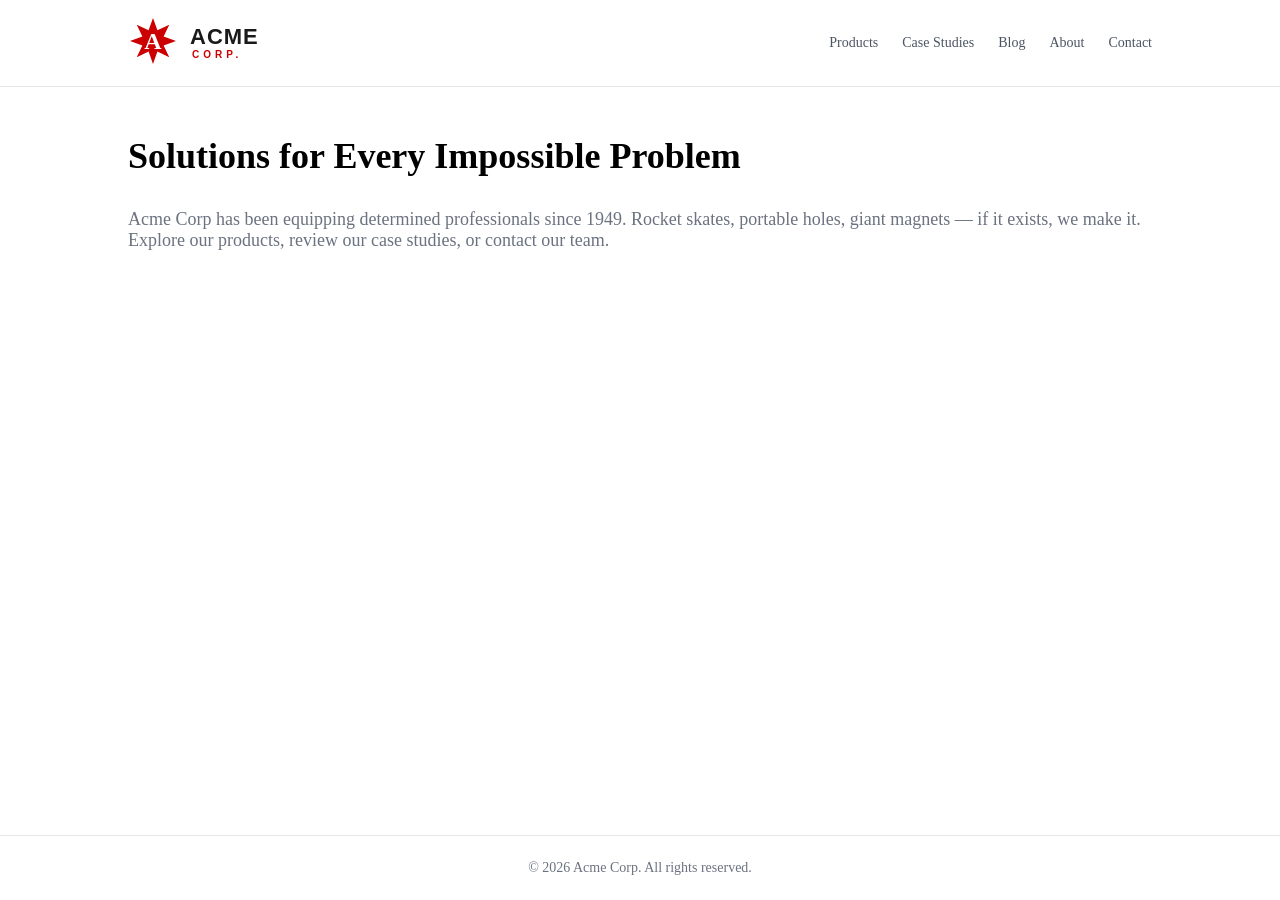
<file: index.html>
<!doctype html>
<html lang="zh-CN">
  <head>
    <meta charset="UTF-8" />
    <meta
      name="viewport"
      content="width=device-width, initial-scale=1, viewport-fit=cover"
    />
    <title>acme corp</title>
    <link rel="stylesheet" href="/common.css" />
  </head>
  <body>
    <header id="site-header"></header>

    <main>
      <div id="app">
        <div class="homepage">
          <h1 class="page-title">Solutions for Every Impossible Problem</h1>
          <p class="homecontent">
            Acme Corp has been equipping determined professionals since 1949.
            Rocket skates, portable holes, giant magnets — if it exists, we make
            it. Explore our products, review our case studies, or contact our
            team.
          </p>
        </div>
      </div>
    </main>

    <footer>© 2026 Acme Corp. All rights reserved.</footer>
    <script src="/nav.js"></script>
  </body>
</html>
</file>
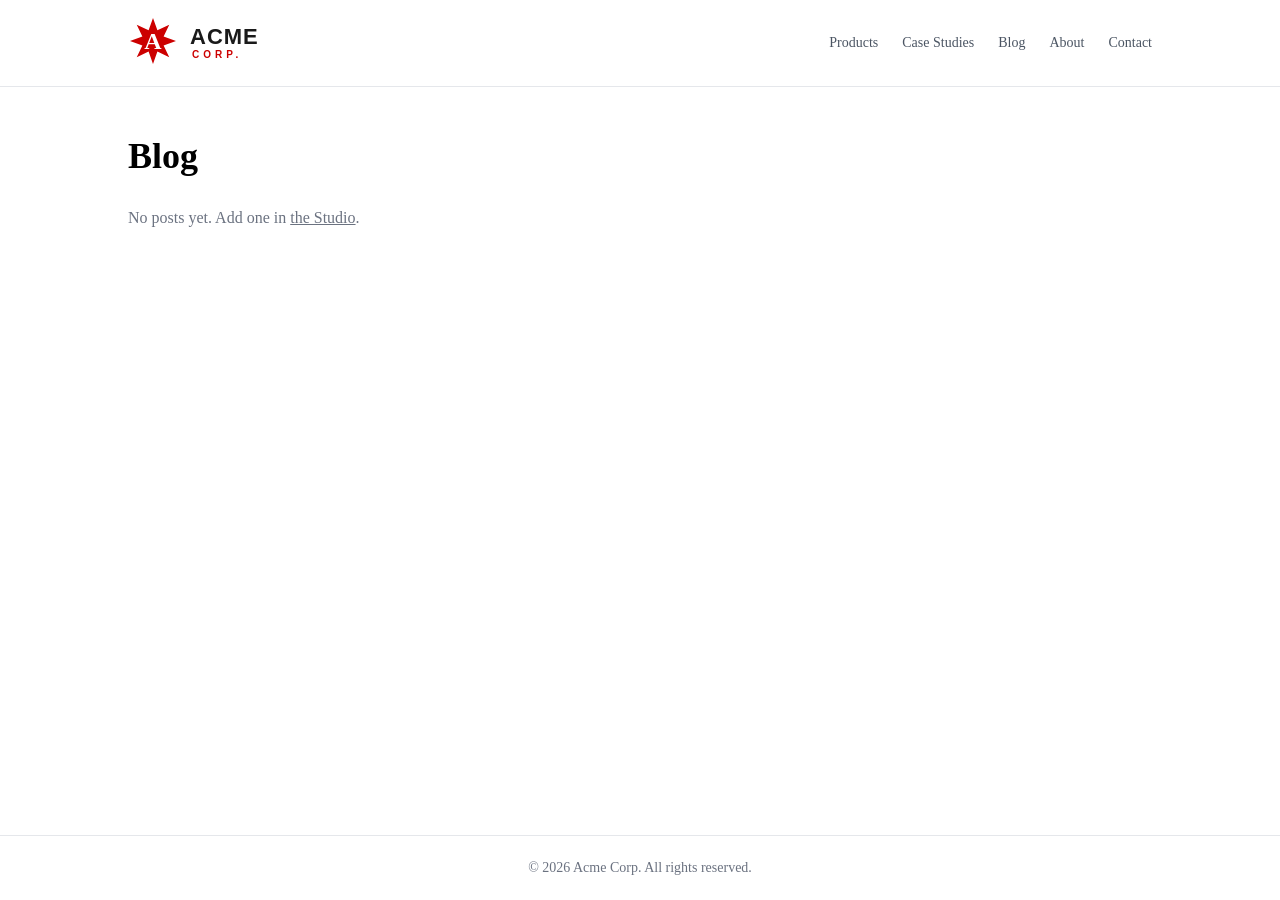
<file: blog/index.html>
<!doctype html>
<html lang="zh-CN">
  <head>
    <meta charset="UTF-8" />
    <meta
      name="viewport"
      content="width=device-width, initial-scale=1, viewport-fit=cover"
    />
    <title>Blog · Acme Corp</title>
    <link rel="stylesheet" href="/common.css" />
  </head>
  <body>
    <header id="site-header"></header>

    <main>
      <div id="app">
        <div>
          <h1 class="page-title">Blog</h1>
          <p class="blog-content">
            No posts yet. Add one in
            <a href="/studio/" class="underline-link">the Studio</a>.
          </p>
        </div>
      </div>
    </main>

    <footer>© 2026 Acme Corp. All rights reserved.</footer>
    <script src="/nav.js"></script>
  </body>
</html>
</file>
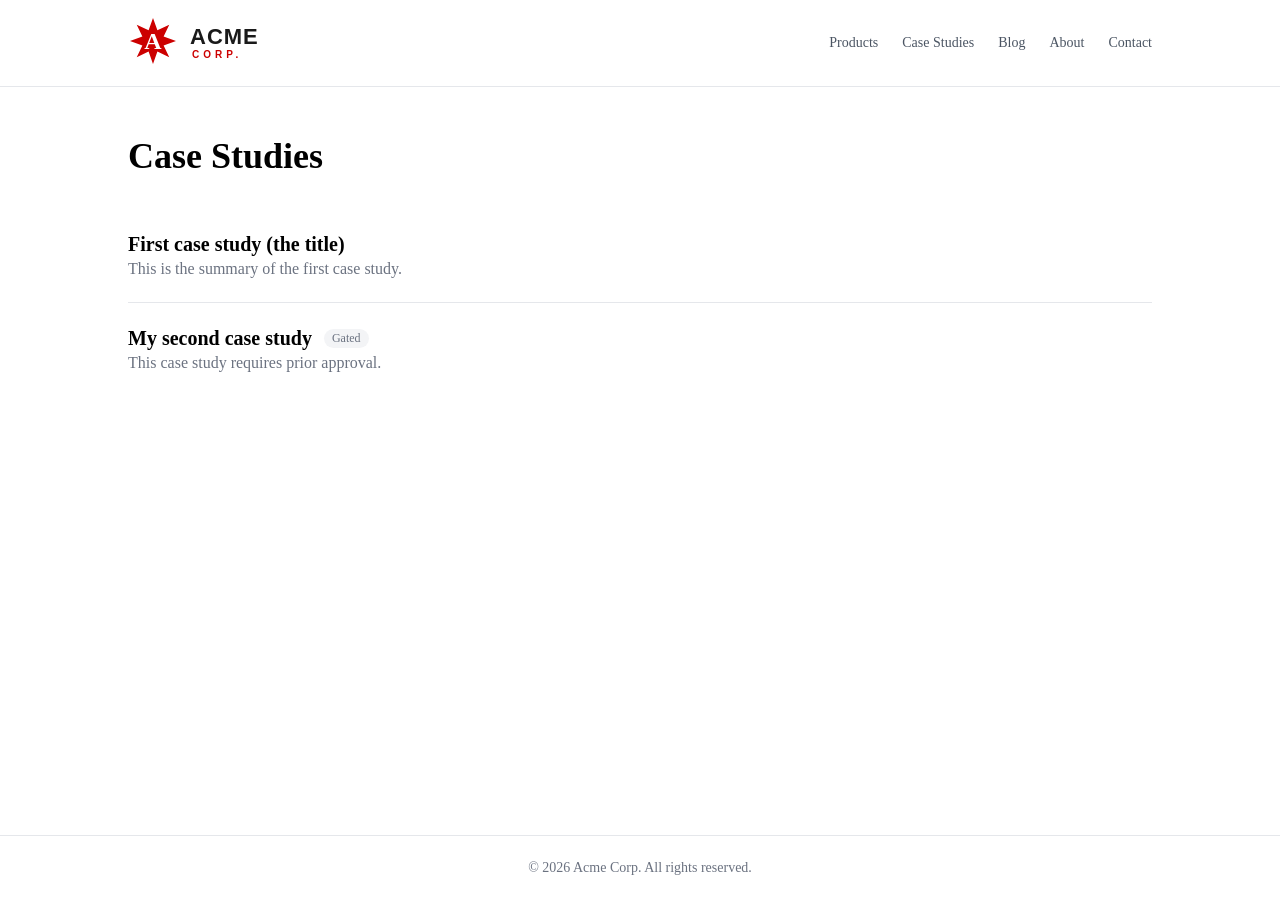
<file: case-studies/index.html>
<!doctype html>

<html lang="zh-CN">
  <head>
    <meta charset="UTF-8" />
    <meta
      name="viewport"
      content="width=device-width, initial-scale=1, viewport-fit=cover"
    />
    <title>Case Studies · Acme Corp</title>
    <link rel="stylesheet" href="/common.css" />
  </head>

  <body>
    <header id="site-header"></header>

    <main>
      <div id="app">
        <div>
          <h1 class="page-title">Case Studies</h1>

          <ul class="case-list" id="case-list"></ul>
        </div>
      </div>
    </main>

    <footer>© 2026 Acme Corp. All rights reserved.</footer>

    <script src="./data.js"></script>

    <script>
      const caseList = document.getElementById("case-list");

      if (caseStudies.length === 0) {
        caseList.innerHTML = `
      <li class="case-empty">
        No case studies yet.
      </li>
    `;
      } else {
        caseList.innerHTML = caseStudies
          .map((study) => {
            return `
          <li class="case-item">
            <div class="case-item-head">
              <h2 class="case-item-title">
                <a href="/case-studies/${study.slug}/">
                  ${study.title}
                </a>
              </h2>

              ${study.gated ? `<span class="badge">Gated</span>` : ""}
            </div>

            <p class="case-desc">
              ${study.description}
            </p>
          </li>
        `;
          })
          .join("");
      }
    </script>

    <script src="/nav.js"></script>
  </body>
</html>
</file>
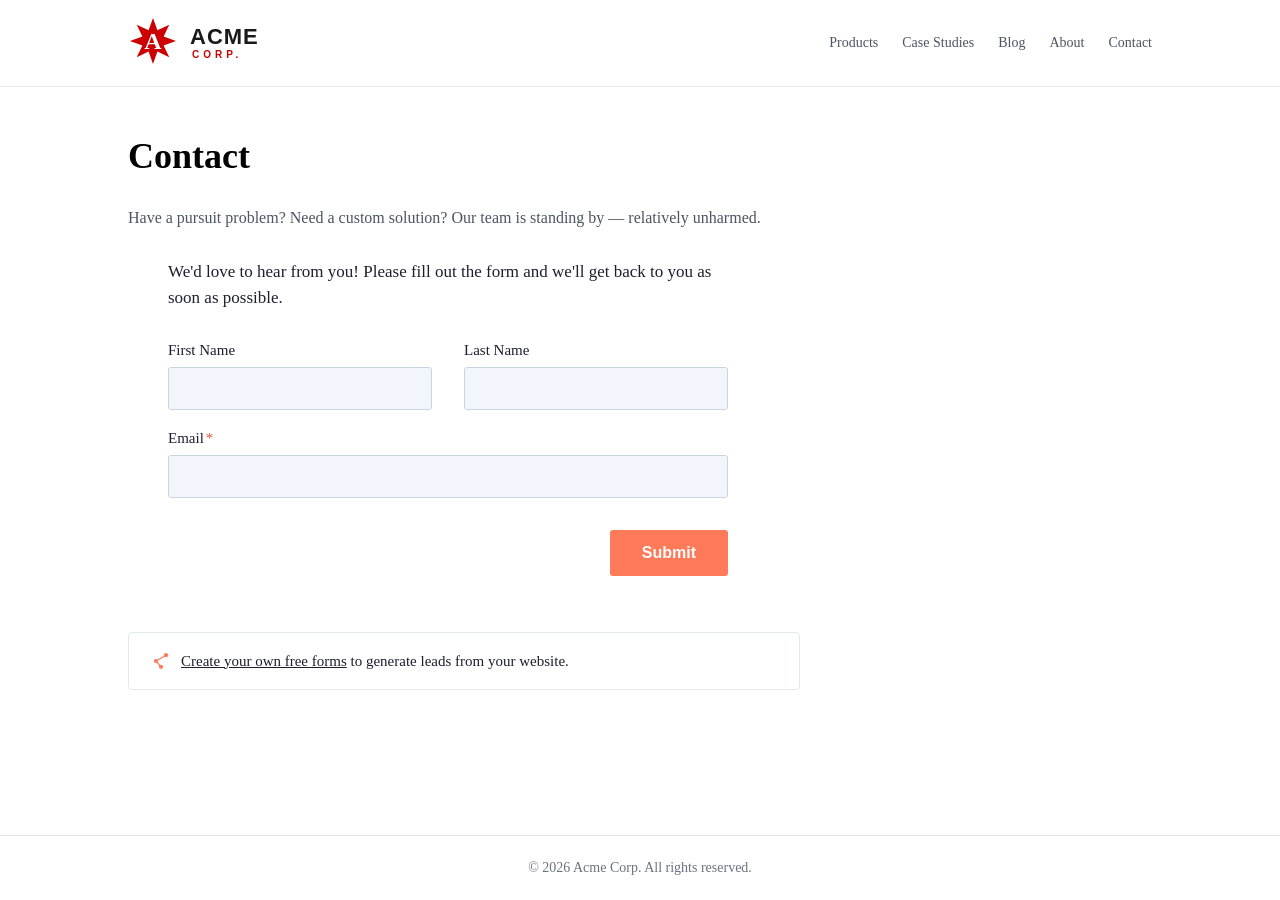
<file: contact/index.html>
<!doctype html>
<html lang="zh-CN">
  <head>
    <meta charset="UTF-8" />
    <meta
      name="viewport"
      content="width=device-width, initial-scale=1, viewport-fit=cover"
    />
    <title>Contact · Acme Corp</title>
    <link rel="stylesheet" href="/common.css" />
  </head>
  <body>
    <header id="site-header"></header>

    <main>
      <div id="app">
        <div class="contact-wrap">
          <h1 class="page-title">Contact</h1>
          <p class="contact-content">
            Have a pursuit problem? Need a custom solution? Our team is standing
            by — relatively unharmed.
          </p>

          <div class="hs-form-frame" id="hsFormFrame">
            <p class="form-intro">
              We'd love to hear from you! Please fill out the form and we'll get
              back to you as soon as possible.
            </p>

            <form class="contact-form" id="contactForm">
              <div class="form-row">
                <div class="form-field">
                  <label for="firstName">First Name</label>
                  <input type="text" id="firstName" name="firstName" />
                </div>
                <div class="form-field">
                  <label for="lastName">Last Name</label>
                  <input type="text" id="lastName" name="lastName" />
                </div>
              </div>

              <div class="form-field form-field-full">
                <label for="email">Email<span class="required">*</span></label>
                <input type="email" id="email" name="email" required />
              </div>

              <div class="form-submit-wrap">
                <button type="submit" class="btn-submit">Submit</button>
              </div>
            </form>
          </div>

          <div class="hubspot-note">
            <svg width="20" height="20" viewBox="0 0 24 24" fill="#ff7a59">
              <circle cx="18" cy="5" r="2.5" />
              <circle cx="6" cy="12" r="2.5" />
              <circle cx="12" cy="19" r="2.5" />
              <line
                x1="18"
                y1="5"
                x2="6"
                y2="12"
                stroke="#ff7a59"
                stroke-width="1.5"
              />
              <line
                x1="6"
                y1="12"
                x2="12"
                y2="19"
                stroke="#ff7a59"
                stroke-width="1.5"
              />
            </svg>
            <span
              ><a href="/create-form/" class="underline-link"
                >Create your own free forms</a
              >
              to generate leads from your website.</span
            >
          </div>
        </div>
      </div>
    </main>

    <footer>© 2026 Acme Corp. All rights reserved.</footer>
    <script src="/nav.js"></script>
    <script>
      const contactForm = document.getElementById("contactForm");
      contactForm.addEventListener("submit", function (e) {
        e.preventDefault();

        const frame = document.getElementById("hsFormFrame");
        frame.innerHTML = `
        <h2 class="form-success-title">Form submitted</h2>
        <p class="form-success-text">Thank you, we'll be in touch soon.</p>
      `;
      });
    </script>
  </body>
</html>
</file>
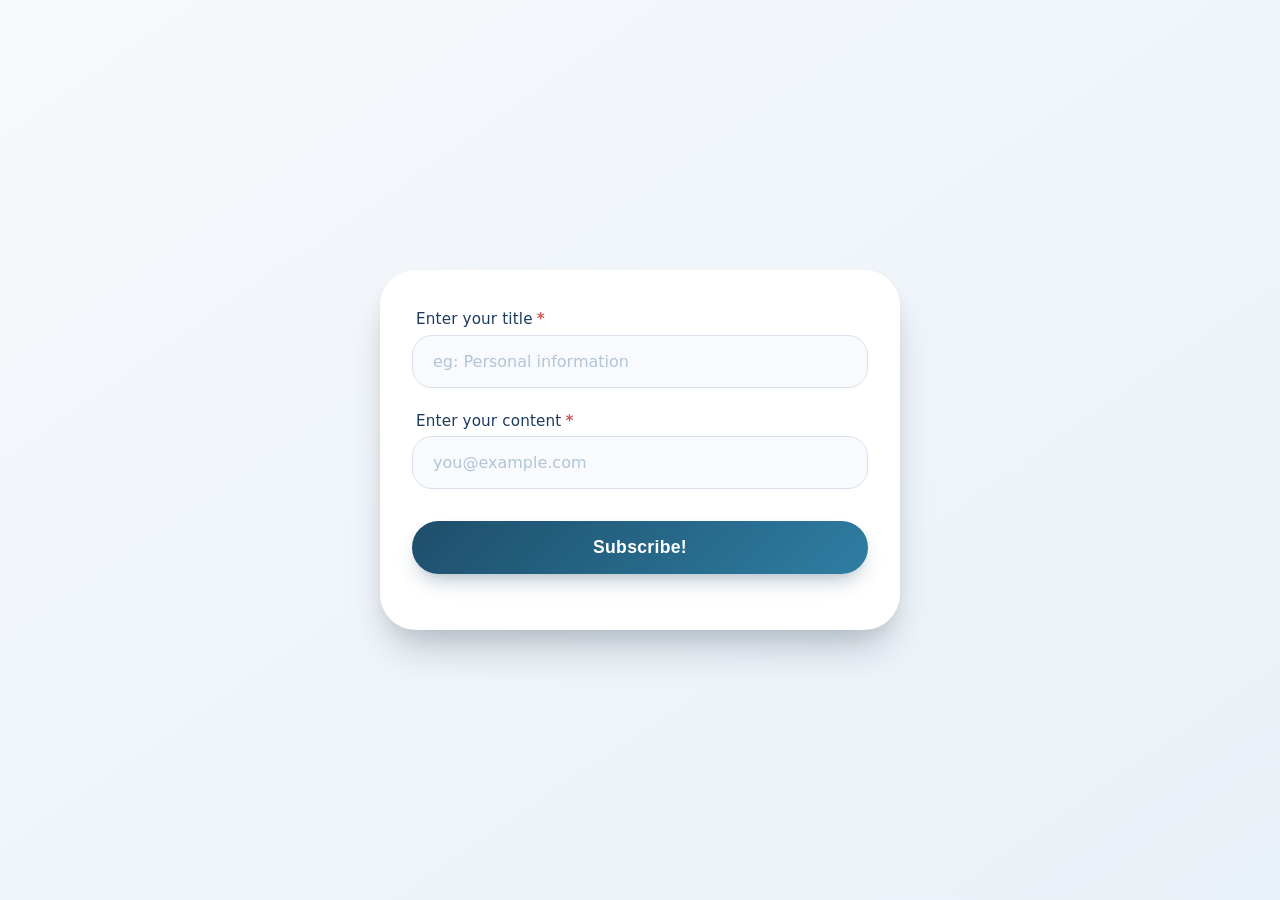
<file: create-form/index.html>
<!doctype html>
<html lang="zh-CN">
  <head>
    <meta charset="UTF-8" />
    <meta name="viewport" content="width=device-width, initial-scale=1.0" />
    <title>Create Forms</title>
    <style>
      * {
        box-sizing: border-box;
        margin: 0;
        padding: 0;
      }

      body {
        font-family:
          system-ui,
          -apple-system,
          "Segoe UI",
          Roboto,
          "Helvetica Neue",
          sans-serif;
        background: linear-gradient(145deg, #f6f9fc 0%, #e9f1f8 100%);
        min-height: 100vh;
        display: flex;
        align-items: center;
        justify-content: center;
        padding: 1.5rem;
        margin: 0;
      }

      .form-example {
        background: #ffffff;
        max-width: 520px;
        width: 100%;
        padding: 2.5rem 2rem 2rem;
        border-radius: 36px;
        box-shadow:
          0 25px 40px -12px rgba(0, 20, 40, 0.25),
          0 8px 18px rgba(0, 0, 0, 0.05),
          inset 0 1px 0 #ffffff;
        backdrop-filter: blur(2px);
        transition: transform 0.2s ease;
      }

      .form-group {
        display: flex;
        flex-direction: column;
        gap: 0.4rem;
        margin-bottom: 1.5rem;
      }

      label {
        font-weight: 500;
        font-size: 0.95rem;
        letter-spacing: 0.01em;
        color: #1a3b5d;
        padding-left: 0.25rem;
        display: inline-flex;
        align-items: baseline;
        width: auto;
        transition: color 0.2s;
      }

      label[for="name"]::after,
      label[for="email"]::after {
        content: "*";
        color: #ca5b5b;
        margin-left: 4px;
        font-weight: 600;
      }

      input:not([type="submit"]) {
        width: 100%;
        padding: 1rem 1.25rem;
        font-size: 1rem;
        font-family: inherit;
        background-color: #f8fafd;
        border: 1.5px solid #d9e2ec;
        border-radius: 20px;
        outline: none;
        color: #0b2b44;
        transition:
          border-color 0.2s,
          box-shadow 0.2s,
          background-color 0.2s;
        box-shadow: 0 2px 4px rgba(0, 0, 0, 0.01);
        -webkit-appearance: none;
        appearance: none;
      }

      input::placeholder {
        color: #a0b8cc;
        font-weight: 400;
        opacity: 0.8;
      }

      input:not([type="submit"]):hover {
        background-color: #ffffff;
        border-color: #b6cde0;
      }

      input:not([type="submit"]):focus {
        border-color: #2e7ea3;
        background-color: #ffffff;
        box-shadow:
          0 0 0 5px rgba(46, 126, 163, 0.12),
          0 4px 10px rgba(0, 40, 70, 0.05);
      }

      input:not([type="submit"]):invalid:not(:placeholder-shown) {
        border-color: #e68a8a;
        background-color: #fff9f9;
      }

      input[type="submit"] {
        width: 100%;
        padding: 1rem 1.5rem;
        font-size: 1.1rem;
        font-weight: 600;
        letter-spacing: 0.3px;
        color: #ffffff;
        background: linear-gradient(135deg, #1e4e6b 0%, #2e7ea3 100%);
        border: none;
        border-radius: 40px;
        cursor: pointer;
        box-shadow:
          0 12px 22px -8px rgba(23, 68, 97, 0.35),
          0 2px 5px rgba(0, 0, 0, 0.05);
        transition:
          transform 0.15s ease,
          box-shadow 0.2s ease,
          background 0.2s ease;
        margin-top: 0.5rem;
        -webkit-appearance: none;
        appearance: none;
      }

      input[type="submit"]:hover {
        background: linear-gradient(135deg, #1a5a7a 0%, #358bb3 100%);
        box-shadow: 0 18px 28px -10px rgba(23, 68, 97, 0.5);
        transform: translateY(-1px);
      }

      input[type="submit"]:active {
        transform: translateY(1px);
        box-shadow: 0 8px 15px -6px rgba(23, 68, 97, 0.5);
      }

      input[type="submit"]:focus-visible {
        outline: 3px solid #a3d0e6;
        outline-offset: 3px;
      }

      @media (max-width: 480px) {
        .form-example {
          padding: 1.8rem 1.25rem;
          border-radius: 28px;
        }
        input:not([type="submit"]) {
          padding: 0.9rem 1rem;
        }
        input[type="submit"] {
          padding: 0.9rem 1rem;
          font-size: 1rem;
        }
        body {
          padding: 1rem;
        }
      }
    </style>
  </head>
  <body>
    <form action="success.html" method="get" class="form-example">
      <div class="form-group">
        <label for="name">Enter your title</label>
        <input
          type="text"
          name="name"
          id="name"
          required
          placeholder="eg: Personal information"
        />
      </div>

      <div class="form-group">
        <label for="email">Enter your content</label>
        <input
          type="email"
          name="email"
          id="email"
          required
          placeholder="you@example.com"
        />
      </div>

      <div class="form-group">
        <input type="submit" value="Subscribe!" />
      </div>
    </form>
  </body>
</html>
</file>
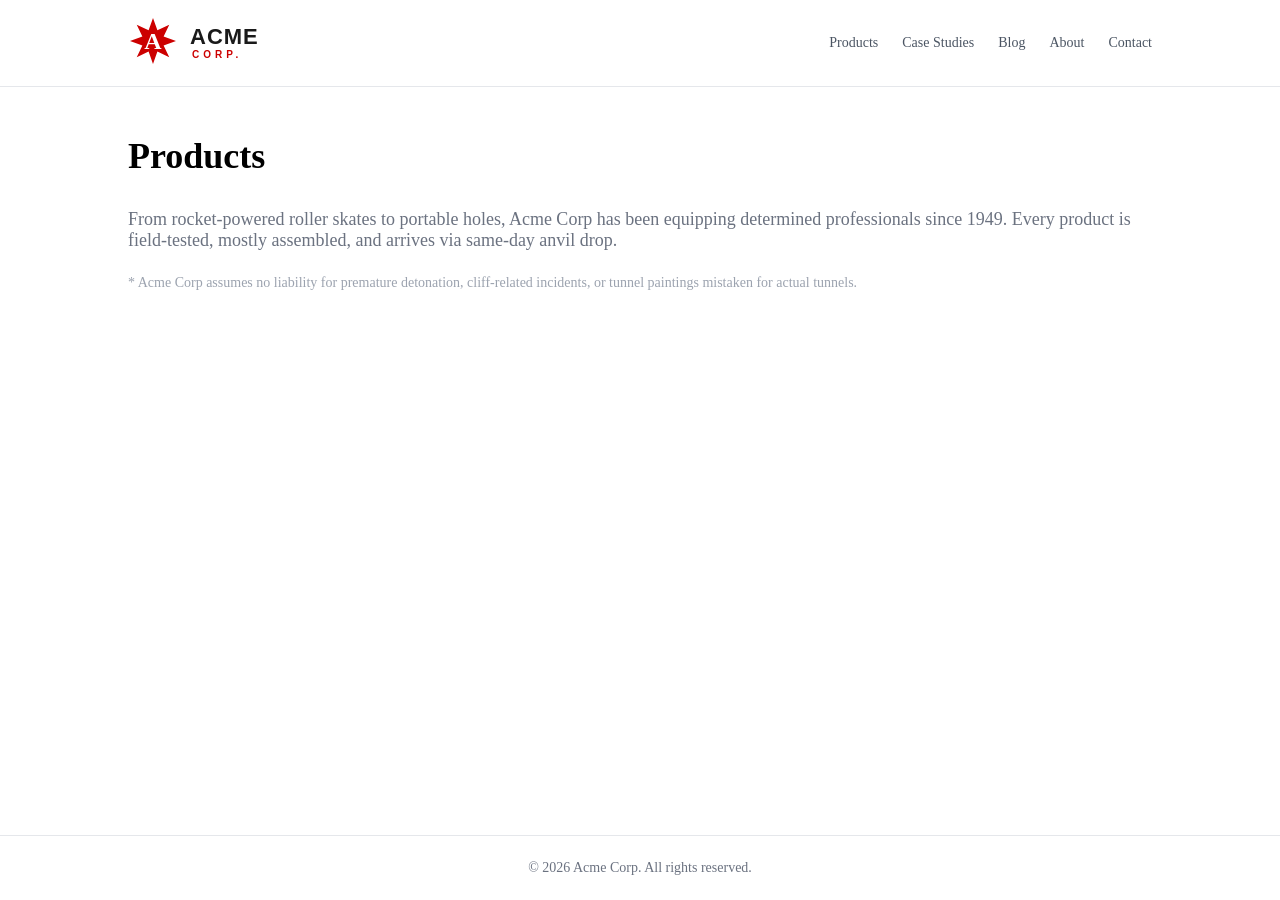
<file: products/index.html>
<!doctype html>
<html lang="zh-CN">
  <head>
    <meta charset="UTF-8" />
    <meta
      name="viewport"
      content="width=device-width, initial-scale=1, viewport-fit=cover"
    />
    <title>Products · Acme Corp</title>
    <link rel="stylesheet" href="/common.css" />
  </head>
  <body>
    <header id="site-header"></header>

    <main>
      <div id="app">
        <div>
          <h1 class="page-title">Products</h1>
          <p class="products-content">
            From rocket-powered roller skates to portable holes, Acme Corp has
            been equipping determined professionals since 1949. Every product is
            field-tested, mostly assembled, and arrives via same-day anvil drop.
          </p>
          <p class="products-comment">
            * Acme Corp assumes no liability for premature detonation,
            cliff-related incidents, or tunnel paintings mistaken for actual
            tunnels.
          </p>
        </div>
      </div>
    </main>

    <footer>© 2026 Acme Corp. All rights reserved.</footer>
    <script src="/nav.js"></script>
  </body>
</html>
</file>
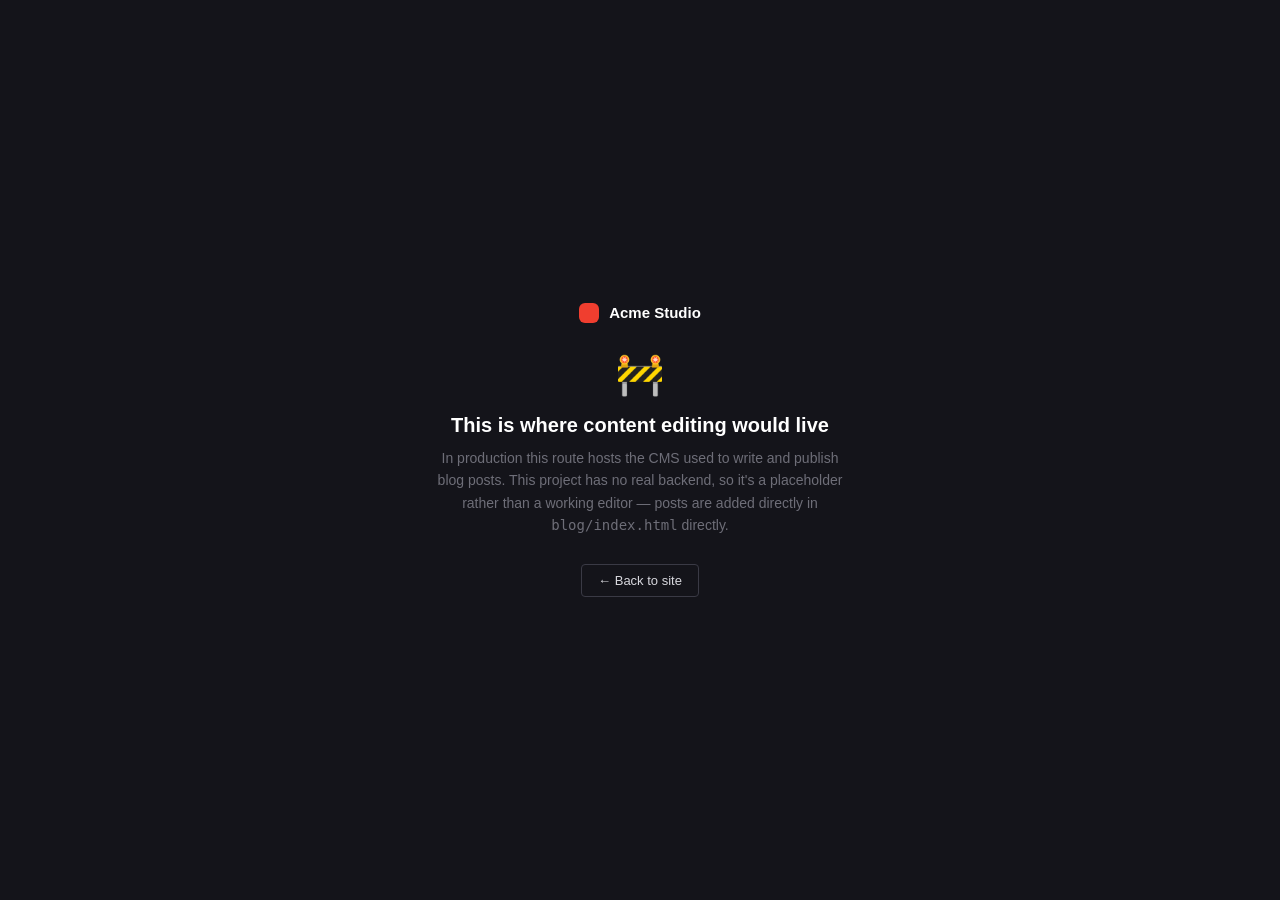
<file: studio/index.html>
<!doctype html>
<html lang="en">
  <head>
    <meta charset="UTF-8" />
    <meta name="viewport" content="width=device-width, initial-scale=1" />
    <title>Studio · Acme Corp</title>
    <style>
      :root {
        --sidebar-bg: #14141a;
        --accent: #f03e2f;
        --text-muted: #6e6e78;
      }
      * {
        box-sizing: border-box;
      }
      html,
      body {
        margin: 0;
        height: 100%;
        font-family:
          -apple-system, "Inter", "Segoe UI", "PingFang SC", "Microsoft YaHei",
          sans-serif;
        background: var(--sidebar-bg);
        color: #d7d7dd;
      }
      .wrap {
        height: 100%;
        display: flex;
        flex-direction: column;
        align-items: center;
        justify-content: center;
        text-align: center;
        padding: 24px;
      }
      .brand {
        display: flex;
        align-items: center;
        gap: 10px;
        font-weight: 600;
        font-size: 15px;
        color: #fff;
        margin-bottom: 28px;
      }
      .brand .dot {
        width: 20px;
        height: 20px;
        border-radius: 6px;
        background: var(--accent);
      }
      .icon {
        font-size: 40px;
        margin-bottom: 16px;
      }
      h1 {
        font-size: 20px;
        color: #fff;
        margin: 0 0 10px 0;
      }
      p {
        max-width: 420px;
        color: var(--text-muted);
        font-size: 14px;
        line-height: 1.6;
        margin: 0 0 28px 0;
      }
      a.back {
        color: #d7d7dd;
        font-size: 13px;
        text-decoration: none;
        border: 1px solid #3a3a45;
        padding: 8px 16px;
        border-radius: 4px;
      }
      a.back:hover {
        border-color: var(--accent);
        color: #fff;
      }
    </style>
  </head>
  <body>
    <div class="wrap">
      <div class="brand"><span class="dot"></span>Acme Studio</div>
      <div class="icon">🚧</div>
      <h1>This is where content editing would live</h1>
      <p>
        In production this route hosts the CMS used to write and publish blog
        posts. This project has no real backend, so it's a placeholder rather
        than a working editor — posts are added directly in
        <code>blog/index.html</code> directly.
      </p>
      <a class="back" href="/blog/">← Back to site</a>
    </div>
  </body>
</html>
</file>
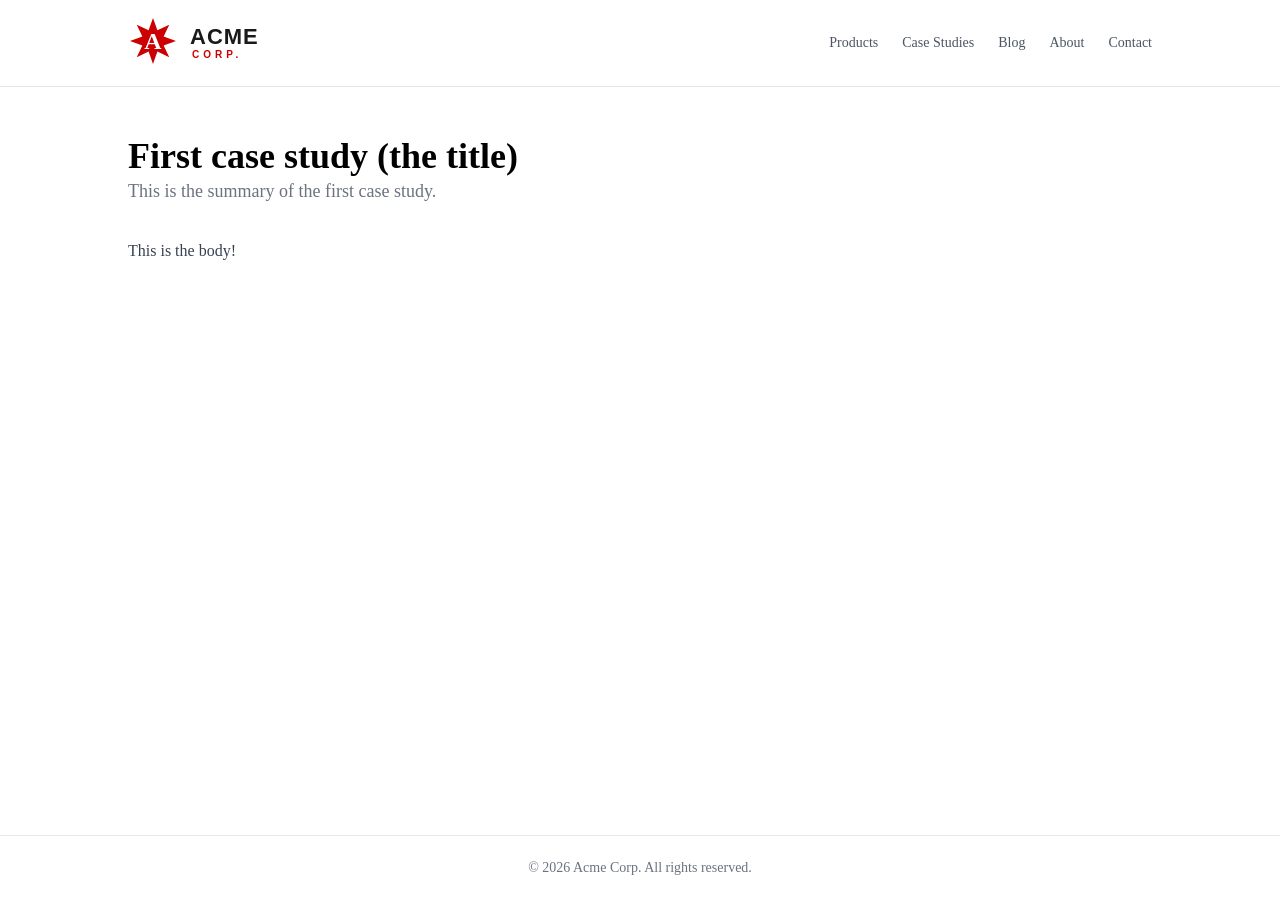
<file: case-studies/first-one/index.html>
<!doctype html>
<html lang="zh-CN">
  <head>
    <meta charset="UTF-8" />
    <meta
      name="viewport"
      content="width=device-width, initial-scale=1, viewport-fit=cover"
    />
    <title>First case study · Acme Corp</title>
    <link rel="stylesheet" href="/common.css" />
  </head>
  <body>
    <header id="site-header"></header>

    <main>
      <div id="app">
        <article class="case-detail">
          <div class="case-detail-head">
            <h1 class="page-title">First case study (the title)</h1>
          </div>
          <p class="intro-text">This is the summary of the first case study.</p>
          <div class="case-detail-body">
            <p>This is the body!</p>
          </div>
        </article>
      </div>
    </main>

    <footer>© 2026 Acme Corp. All rights reserved.</footer>
    <script src="/nav.js"></script>
  </body>
</html>
</file>
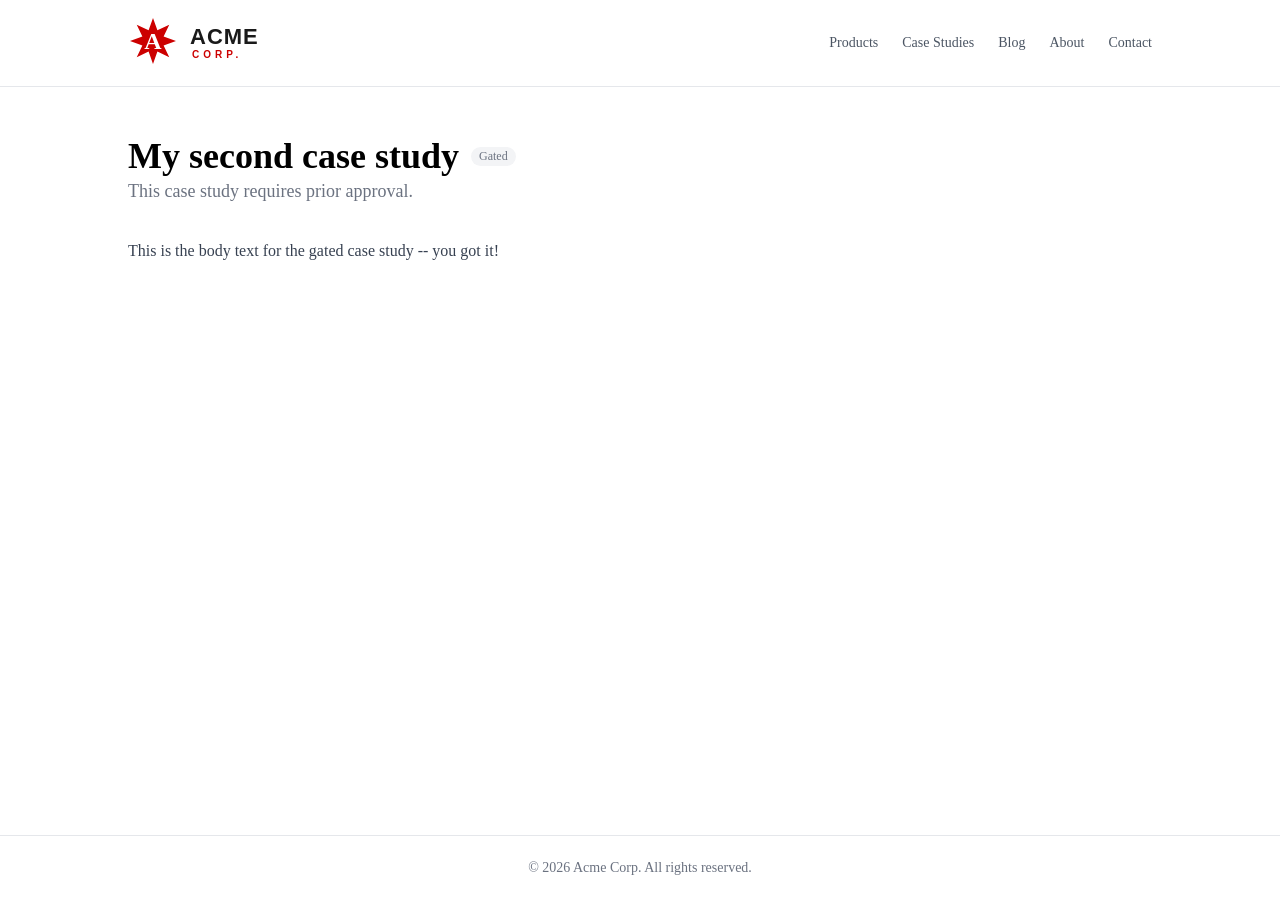
<file: case-studies/second-one/index.html>
<!doctype html>
<html lang="zh-CN">
  <head>
    <meta charset="UTF-8" />
    <meta
      name="viewport"
      content="width=device-width, initial-scale=1, viewport-fit=cover"
    />
    <title>Second case study · Acme Corp</title>
    <link rel="stylesheet" href="/common.css" />
  </head>
  <body>
    <header id="site-header"></header>

    <main>
      <div id="app">
        <article class="case-detail">
          <div class="case-detail-head">
            <h1 class="page-title">My second case study</h1>
            <span class="badge">Gated</span>
          </div>
          <p class="intro-text">This case study requires prior approval.</p>
          <div class="case-detail-body">
            <p>This is the body text for the gated case study -- you got it!</p>
          </div>
        </article>
      </div>
    </main>

    <footer>© 2026 Acme Corp. All rights reserved.</footer>
    <script src="/nav.js"></script>
  </body>
</html>
</file>
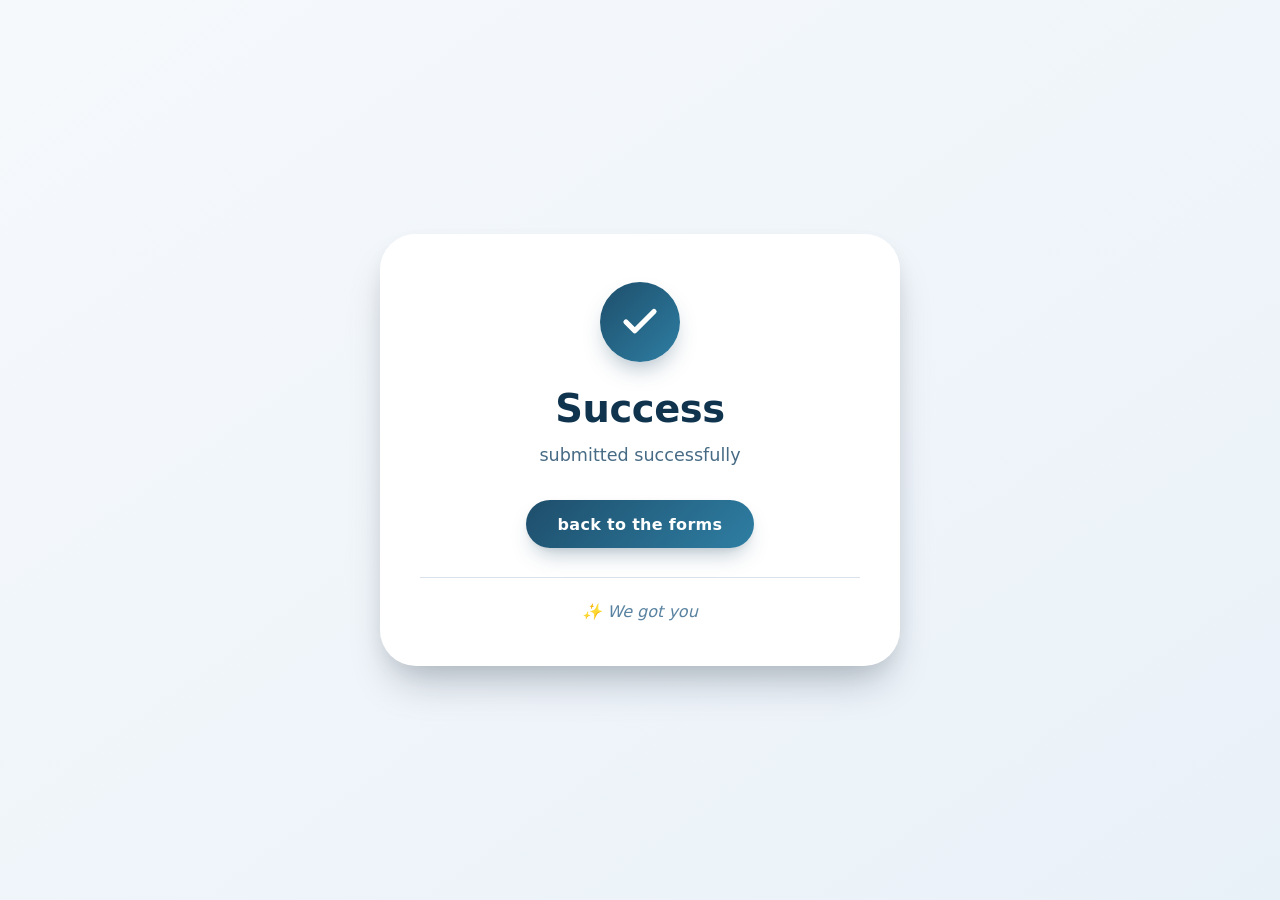
<file: create-form/success.html>
<!doctype html>
<html lang="zh-CN">
  <head>
    <meta charset="UTF-8" />
    <meta name="viewport" content="width=device-width, initial-scale=1.0" />
    <title>Success</title>
    <style>
      * {
        box-sizing: border-box;
        margin: 0;
        padding: 0;
      }

      body {
        font-family:
          system-ui,
          -apple-system,
          "Segoe UI",
          Roboto,
          "Helvetica Neue",
          sans-serif;
        background: linear-gradient(145deg, #f6f9fc 0%, #e9f1f8 100%);
        min-height: 100vh;
        display: flex;
        align-items: center;
        justify-content: center;
        padding: 1.5rem;
        margin: 0;
      }

      .success-card {
        background: #ffffff;
        max-width: 520px;
        width: 100%;
        padding: 3rem 2.5rem 2.8rem;
        border-radius: 36px;
        box-shadow:
          0 25px 40px -12px rgba(0, 20, 40, 0.25),
          0 8px 18px rgba(0, 0, 0, 0.05),
          inset 0 1px 0 #ffffff;
        text-align: center;
        transition: transform 0.2s ease;
      }

      .check-icon {
        display: inline-flex;
        align-items: center;
        justify-content: center;
        width: 80px;
        height: 80px;
        background: linear-gradient(135deg, #1e4e6b 0%, #2e7ea3 100%);
        border-radius: 50%;
        margin-bottom: 1.5rem;
        box-shadow: 0 12px 24px -8px rgba(23, 68, 97, 0.4);
      }

      .check-icon svg {
        width: 42px;
        height: 42px;
        stroke: white;
        stroke-width: 3;
        fill: none;
        stroke-linecap: round;
        stroke-linejoin: round;
      }

      h1 {
        font-size: 2.4rem;
        font-weight: 700;
        color: #10344e;
        letter-spacing: -0.01em;
        margin-bottom: 0.6rem;
        line-height: 1.2;
      }

      .message {
        font-size: 1.1rem;
        color: #476b85;
        margin-bottom: 2rem;
        font-weight: 400;
        line-height: 1.5;
      }

      .back-button {
        display: inline-block;
        text-decoration: none;
        padding: 0.9rem 2rem;
        font-size: 1rem;
        font-weight: 600;
        letter-spacing: 0.3px;
        color: #ffffff;
        background: linear-gradient(135deg, #1e4e6b 0%, #2e7ea3 100%);
        border: none;
        border-radius: 40px;
        cursor: pointer;
        box-shadow:
          0 12px 22px -8px rgba(23, 68, 97, 0.35),
          0 2px 5px rgba(0, 0, 0, 0.05);
        transition:
          transform 0.15s ease,
          box-shadow 0.2s ease,
          background 0.2s ease;
        -webkit-appearance: none;
        appearance: none;
      }

      .back-button:hover {
        background: linear-gradient(135deg, #1a5a7a 0%, #358bb3 100%);
        box-shadow: 0 18px 28px -10px rgba(23, 68, 97, 0.5);
        transform: translateY(-1px);
      }

      .back-button:active {
        transform: translateY(1px);
        box-shadow: 0 8px 15px -6px rgba(23, 68, 97, 0.5);
      }

      .back-button:focus-visible {
        outline: 3px solid #a3d0e6;
        outline-offset: 3px;
      }

      .greeting {
        font-size: 1rem;
        color: #5882a0;
        margin-top: 1.8rem;
        font-style: italic;
        border-top: 1px solid #d9e2ec;
        padding-top: 1.5rem;
      }

      .greeting span {
        font-weight: 600;
        color: #1e4e6b;
        font-style: normal;
      }

      @media (max-width: 480px) {
        .success-card {
          padding: 2.2rem 1.5rem;
          border-radius: 28px;
        }
        h1 {
          font-size: 2rem;
        }
        .message {
          font-size: 1rem;
        }
        .back-button {
          padding: 0.8rem 1.6rem;
          font-size: 0.95rem;
        }
        .check-icon {
          width: 70px;
          height: 70px;
        }
        .check-icon svg {
          width: 36px;
          height: 36px;
        }
        body {
          padding: 1rem;
        }
      }
    </style>
  </head>
  <body>
    <div class="success-card">
      <div class="check-icon">
        <svg viewBox="0 0 24 24">
          <polyline points="20 6 9 17 4 12"></polyline>
        </svg>
      </div>

      <h1>Success</h1>
      <p class="message">submitted successfully</p>

      <a href="index.html" class="back-button">back to the forms</a>

      <div class="greeting" id="greeting"></div>
    </div>

    <script>
      (function () {
        const params = new URLSearchParams(window.location.search);
        const name = params.get("name");
        const email = params.get("email");
        const greetingDiv = document.getElementById("greeting");
        if (name) {
          const safeName = name.replace(/[&<>"]/g, function (m) {
            if (m === "&") return "&amp;";
            if (m === "<") return "&lt;";
            if (m === ">") return "&gt;";
            if (m === '"') return "&quot;";
            return m;
          });
          greetingDiv.innerHTML = `👋 welcome, <span>${safeName}</span>! check your email plz`;
        } else {
          greetingDiv.innerHTML = `✨ We got you`;
        }
      })();
    </script>
  </body>
</html>
</file>
<file: common.css>
html,
body {
  margin: 0;
  height: 100%;
}

body {
  display: flex;
  flex-direction: column;
}

header {
  border-bottom: 1px solid #e5e7eb;
  padding: 1rem 1.5rem;
}

header h1 {
  font-size: 16px;
  margin: 0 20px 0 0;
  white-space: nowrap;
}

nav {
  max-width: 64rem;
  margin: 0 auto;
  display: flex;
  align-items: center;
  justify-content: space-between;
}

nav ul {
  display: flex;
  gap: 1.5rem;
  font-size: 0.875rem;
  list-style: none;
  margin: 0;
  padding: 0;
}

nav ul a {
  color: #4b5563;
  text-decoration: none;
  transition: color 0.15s ease;
}

nav ul a:hover {
  color: #000;
}

main {
  flex: 1;
  max-width: 64rem;
  margin: 0 auto;
  width: 100%;
  padding: 3rem 1.5rem;
}

.homecontent {
  font-size: 1.125rem;
  color: #6b7280;
  margin: 0;
}

.products-content {
  font-size: 1.125rem;
  color: #6b7280;
  margin: 0 0 1.5rem 0;
}

.products-comment {
  font-size: 0.875rem;
  color: #9ca3af;
  margin: 0;
}

.case-list {
  list-style: none;
  margin: 0;
  padding: 0;
}

.case-item {
  padding: 1.5rem 0;
  border-bottom: 1px solid #e5e7eb;
}

.case-item:last-child {
  border-bottom: none;
}

.case-item-head {
  display: flex;
  align-items: center;
  gap: 0.75rem;
  margin-bottom: 0.25rem;
}

.case-item-title {
  font-size: 1.25rem;
  font-weight: 600;
  margin: 0;
}

.case-item-title a {
  color: inherit;
  text-decoration: none;
}

.case-item-title a:hover {
  text-decoration: underline;
}

.badge {
  font-size: 0.75rem;
  font-weight: 500;
  padding: 0.125rem 0.5rem;
  border-radius: 9999px;
  background: #f3f4f6;
  color: #6b7280;
}

.case-desc {
  color: #6b7280;
  margin: 0;
}

.case-empty {
  color: #6b7280;
  margin: 0;
}

.case-detail {
  max-width: 42rem;
}

.case-detail-title {
  font-size: 2.25rem;
  font-weight: 700;
  margin: 0 0 0.75rem 0;
}

.case-detail-summary {
  font-size: 1.125rem;
  color: #6b7280;
  margin: 0 0 2.5rem 0;
}

.case-detail-body p {
  margin: 0 0 1rem 0;
  color: #374151;
}

.case-gated-notice {
  border: 1px solid #e5e7eb;
  border-radius: 4px;
  padding: 1rem 1.25rem;
  margin-top: 1.5rem;
}

.case-detail {
  max-width: 42rem;
}

.case-detail-head {
  display: flex;
  align-items: center;
  gap: 0.75rem;
  margin-bottom: 0.25rem;
}

.case-detail-head .page-title {
  margin-bottom: 0;
}

.case-detail-body p {
  margin: 0 0 1rem 0;
  color: #374151;
}

.blog-content {
  color: #6b7280;
  margin: 0;
}

.underline-link {
  text-decoration: underline;
  color: inherit;
}

.intro-text {
  font-size: 1.125rem;
  color: #6b7280;
  margin: 0 0 2.5rem 0;
}

.section-title {
  font-size: 1.5rem;
  font-weight: 600;
  margin: 0 0 1.5rem 0;
}

.team-list {
  list-style: none;
  margin: 0;
  padding: 0;
}

.team-item {
  padding: 1.5rem 0;
  border-bottom: 1px solid #e5e7eb;
  display: flex;
  gap: 1.5rem;
  align-items: flex-start;
}

.team-item:last-child {
  border-bottom: none;
}

.team-avatar {
  width: 96px;
  height: 96px;
  border-radius: 9999px;
  object-fit: cover;
  object-position: top;
  flex-shrink: 0;
}

.team-name {
  font-weight: 500;
  color: #111827;
  margin: 0;
}

.team-title {
  font-size: 0.875rem;
  color: #6b7280;
  margin: 0 0 0.5rem 0;
}

.team-bio {
  font-size: 0.875rem;
  color: #374151;
}

.team-bio p {
  margin: 0 0 0.75rem 0;
}

.team-bio p:last-child {
  margin-bottom: 0;
}

.page-title {
  font-size: 2.25rem;
  font-weight: 700;
  margin: 0 0 2rem 0;
}

.contact-content {
  color: #4b5563;
  margin: 0 0 2rem 0;
}

.contact-wrap {
  max-width: 42rem;
}

.hs-form-frame {
  padding-left: 2.5rem;
}

.form-intro {
  font-size: 1.0625rem;
  color: #1e1e2f;
  line-height: 1.5;
  margin: 0 0 2rem 0;
  max-width: 35rem;
}

.contact-form {
  max-width: 35rem;
}

.form-row {
  display: flex;
  gap: 2rem;
  margin-bottom: 1.25rem;
}

.form-field {
  flex: 1;
  min-width: 0;
}

.form-field-full {
  margin-bottom: 2rem;
}

.contact-form label {
  display: block;
  font-size: 0.9375rem;
  color: #1e1e2f;
  margin-bottom: 0.5rem;
}

.contact-form .required {
  color: #e3573f;
  margin-left: 2px;
}

.contact-form input[type="text"],
.contact-form input[type="email"] {
  width: 100%;
  padding: 0.75rem 0.875rem;
  font-size: 0.9375rem;
  background: #f2f6fc;
  border: 1px solid #cbd5e0;
  border-radius: 3px;
  font-family: inherit;
  box-sizing: border-box;
}

.contact-form input:focus {
  outline: none;
  border-color: #ff7a59;
  background: #fff;
}

.form-submit-wrap {
  display: flex;
  justify-content: flex-end;
  margin-bottom: 3.5rem;
}

.btn-submit {
  background: #ff7a59;
  color: #fff;
  border: none;
  padding: 0.875rem 2rem;
  font-size: 1rem;
  font-weight: 700;
  border-radius: 3px;
  cursor: pointer;
  transition: background 0.15s ease;
}

.btn-submit:hover {
  background: #ff8f73;
}

.hubspot-note {
  max-width: 41rem;
  border: 1px solid #e2e8f0;
  border-radius: 4px;
  padding: 1.125rem 1.375rem;
  display: flex;
  align-items: center;
  gap: 0.625rem;
  font-size: 0.9375rem;
  color: #1e1e2f;
  margin-top: 3rem;
}

.hubspot-note svg {
  flex-shrink: 0;
}

@media (max-width: 640px) {
  .hs-form-frame {
    padding-left: 0;
  }

  .form-row {
    flex-direction: column;
    gap: 1.25rem;
  }

}

.form-success-title {
  font-size: 1.75rem;
  font-weight: 700;
  color: #1e2a3a;
  margin: 0 0 1rem 0;
}

.form-success-text {
  font-size: 1.0625rem;
  color: #1e2a3a;
  margin: 0;
}

footer {
  border-top: 1px solid #e5e7eb;
  padding: 1.5rem;
  text-align: center;
  font-size: 0.875rem;
  color: #6b7280;
}
</file>
